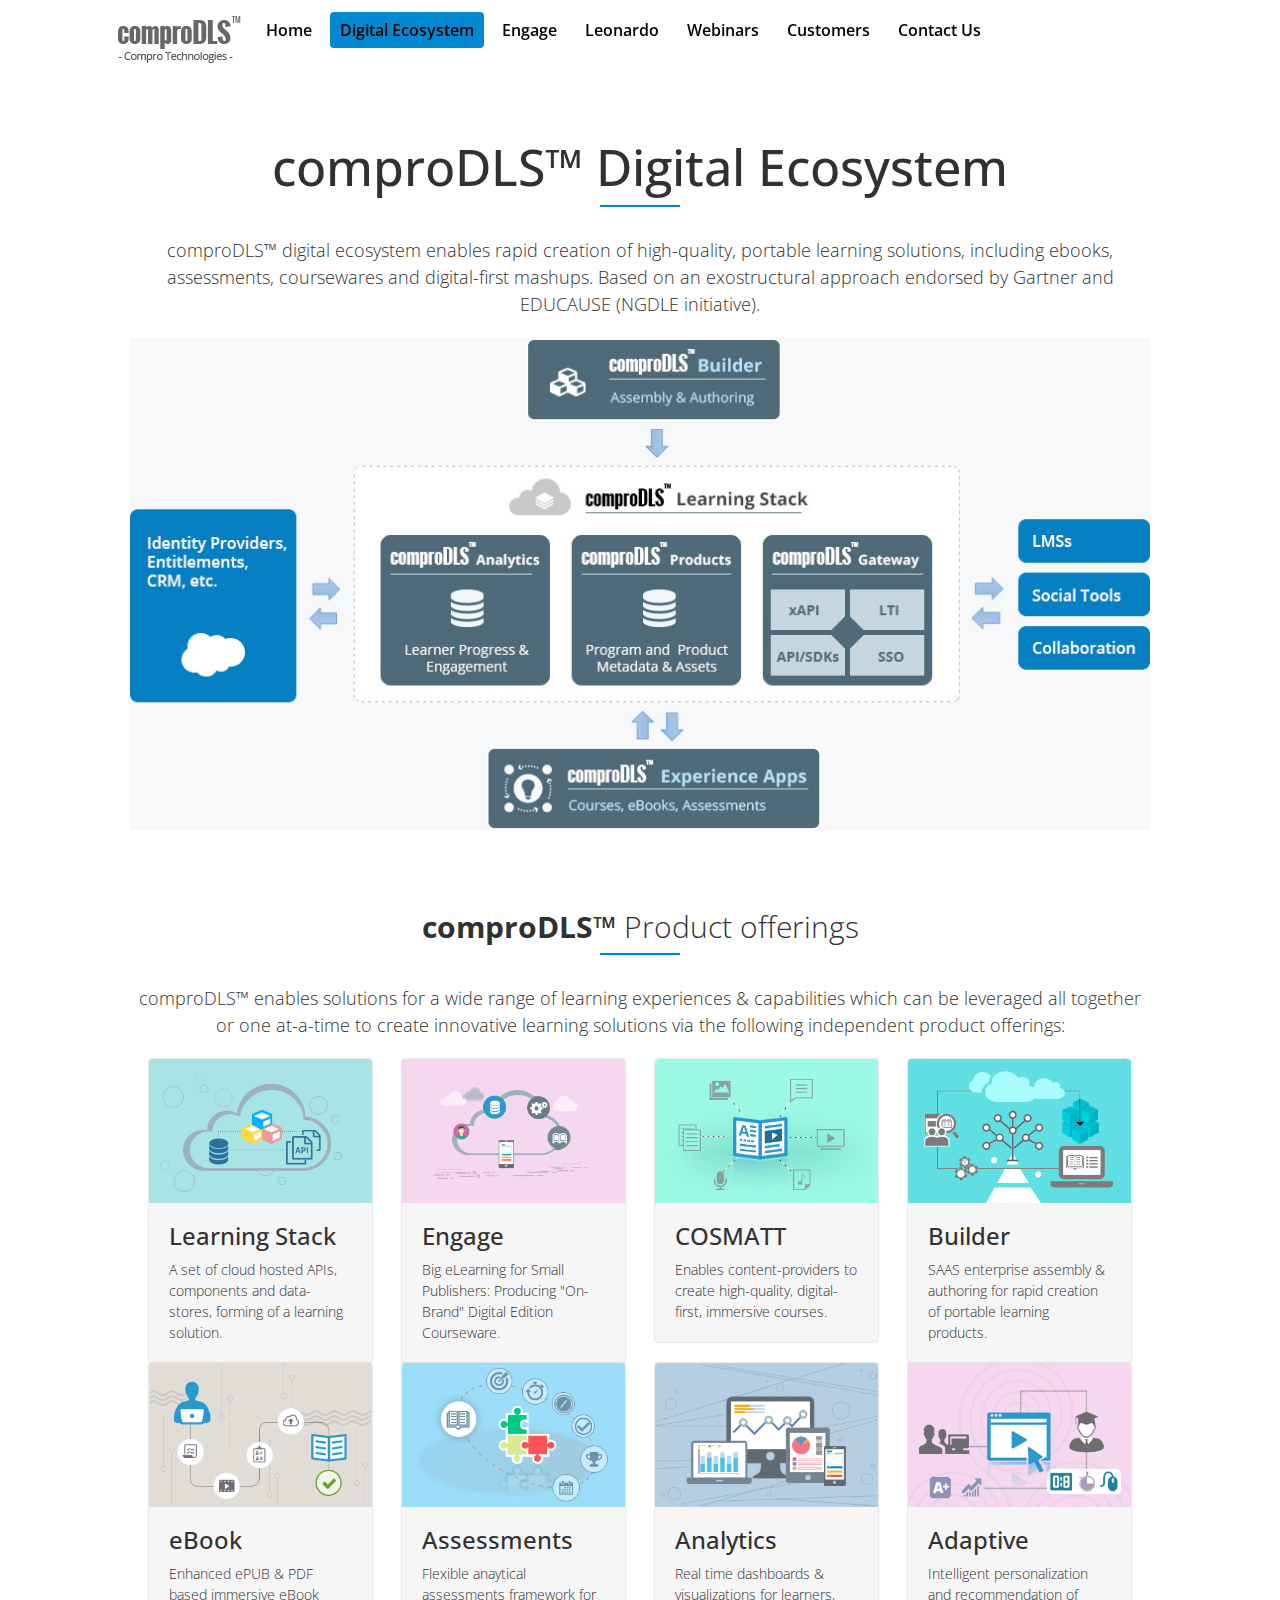
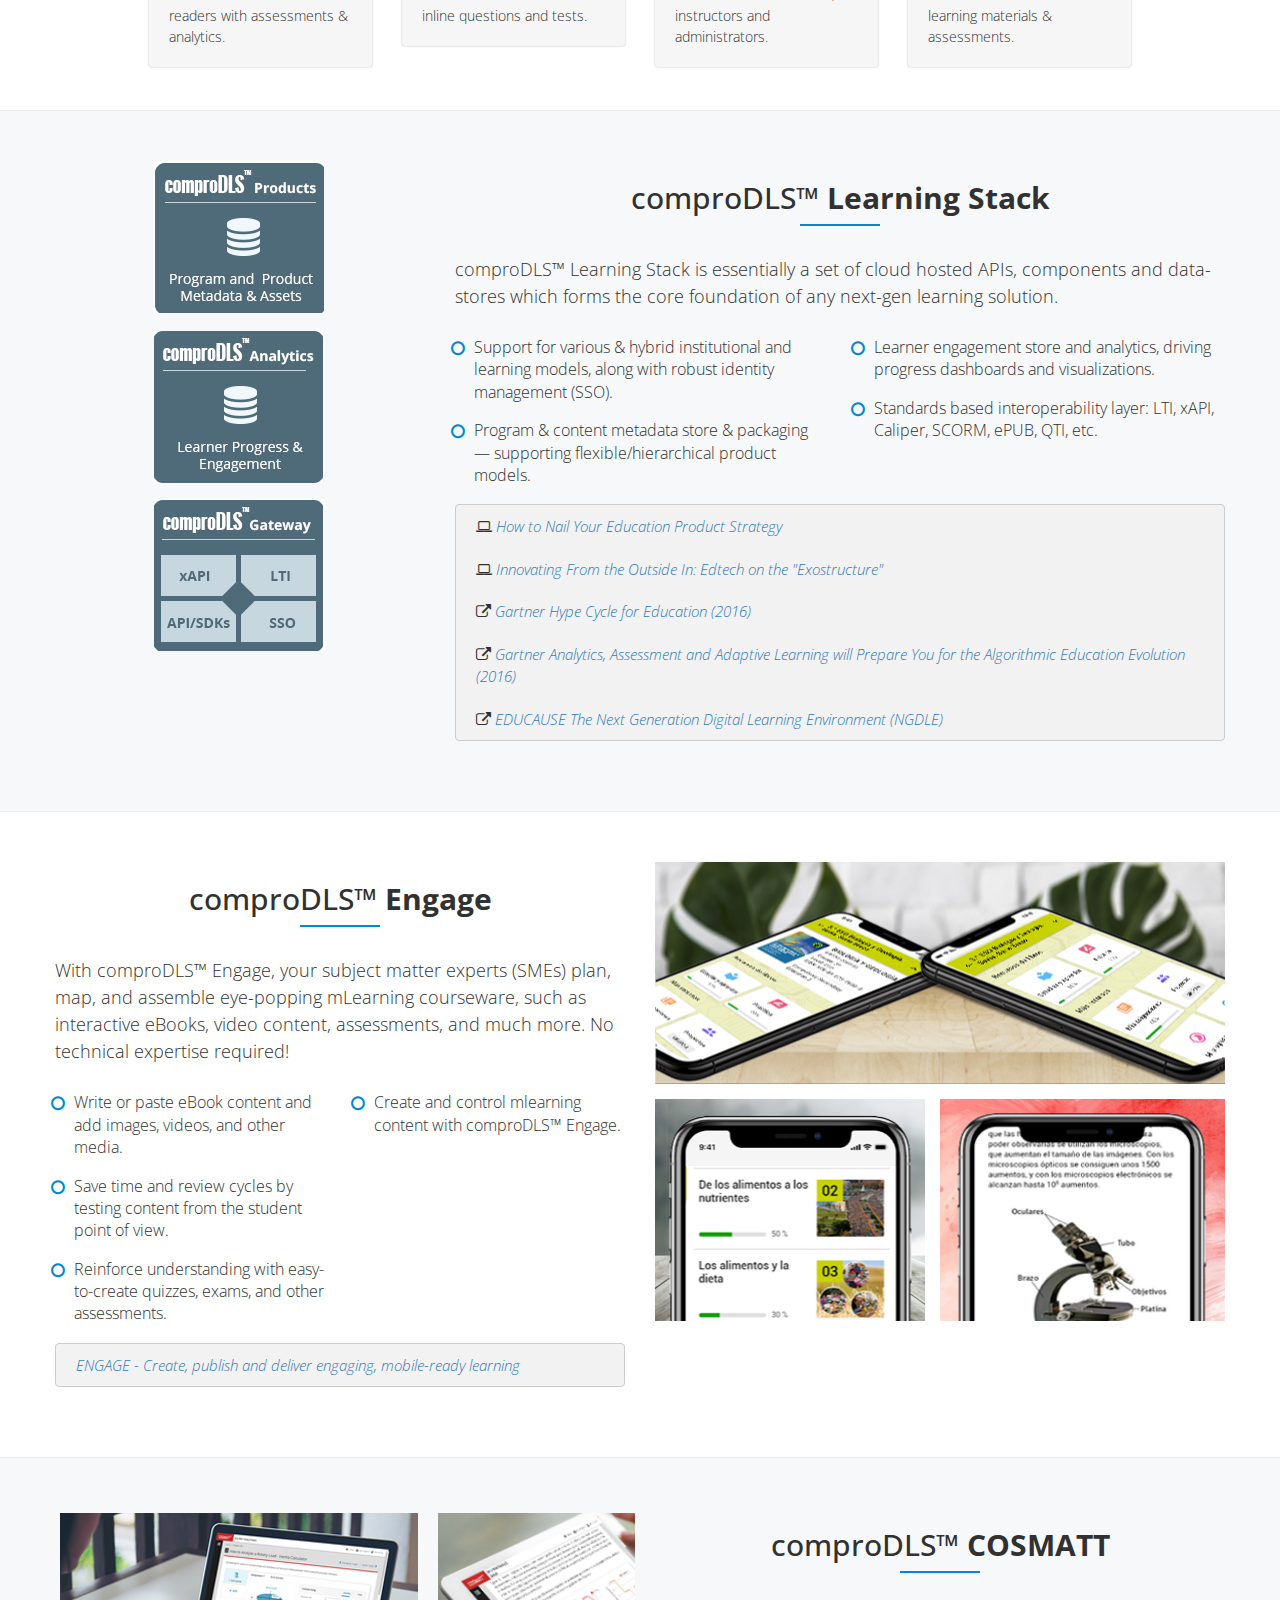
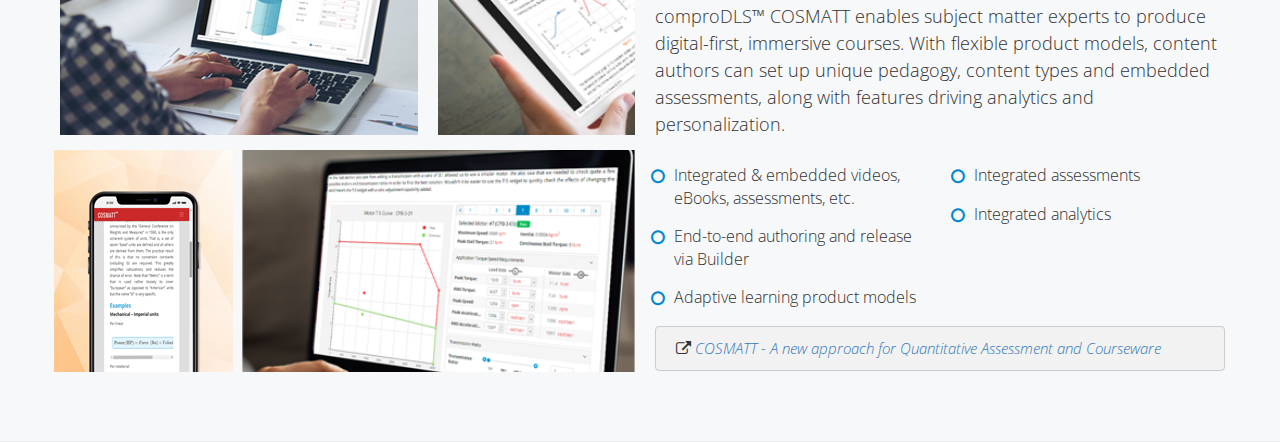
<file: digital-ecosystem.html>
<!DOCTYPE html>
<html lang="en">
<head>
  <title>Compro DLS</title>
  <meta charset="utf-8">
  <meta name="viewport" content="width=device-width, initial-scale=1">
  <link rel="stylesheet" href="https://maxcdn.bootstrapcdn.com/bootstrap/3.4.1/css/bootstrap.min.css">
  <link rel='stylesheet' type='text/css' media='screen' href='digital-ecosystem.css'>
  <meta property="og:image" content="www.comprodls.com/assets/images/Website-background.png">
  <script src="https://ajax.googleapis.com/ajax/libs/jquery/3.5.1/jquery.min.js"></script>
  <script src="https://maxcdn.bootstrapcdn.com/bootstrap/3.4.1/js/bootstrap.min.js"></script>
  <link rel="stylesheet" href="https://stackpath.bootstrapcdn.com/font-awesome/4.7.0/css/font-awesome.min.css">
  <link href="https://fonts.googleapis.com/css?family=Oswald:200,300,400,500,600,700" rel="stylesheet">
  <link rel="preconnect" href="https://fonts.gstatic.com">
  <link rel="stylesheet" href="https://fonts.googleapis.com/css?family=Sofia">
  <link href="https://fonts.googleapis.com/css2?family=Open+Sans:wght@300&display=swap" rel="stylesheet">
</head>


<body>
    <!-- navigation bar start -->
    <nav class="navbar navbar-fixed-top navbar-default" >
        <div class="container-fluid">
          <div class="navbar-header">
              <button type="button" class="navbar-toggle" data-toggle="collapse" data-target="#myNavbar">
                  <span class="icon-bar"></span>
                  <span class="icon-bar"></span>
                  <span class="icon-bar"></span>                        
              </button>
            <a class="navbar-brand" href="#">  <img src="img/logo-header-black.png"></a>
          </div>
          <ul class="nav navbar-nav  collapse navbar-collapse" style="color: white;">
            <li ><a href="#" data-toggle="tooltip" data-placement="top" title="Home">Home</a></li>
            <li class="active" data-toggle="tooltip" data-placement="top" title="Digital Ecosystem"><a href="#">Digital Ecosystem</a></li>
            <li><a href="#"  data-toggle="tooltip" data-placement="top" title="Engage">Engage</a></li>
            <li><a href="#" data-toggle="tooltip" data-placement="top" title="Leonardo">Leonardo</a></li>
            <li><a href="#" data-toggle="tooltip" data-placement="top" title="Webinars">Webinars</a></li>
            <li><a href="#" data-toggle="tooltip" data-placement="top" title="Customers">Customers</a></li>
            <li><a href="#" data-toggle="tooltip" data-placement="top" title="Contact Us">Contact Us</a></li>
          </ul>
        </div>
      </nav>
    <!-- navigation bar end -->
    <!-- main container -->
    <div class="main-container" >
        <div class="intro-container">
            <div class="intro">
                <h1>
                    comproDLS™ Digital Ecosystem
                </h1>
            </div>
            <div class="colored-line"></div>
            <p class="description">
                comproDLS™ digital ecosystem enables rapid creation of high-quality, portable learning solutions, including ebooks, assessments, coursewares and digital-first mashups. Based on an exostructural approach endorsed by Gartner and EDUCAUSE (NGDLE initiative).
            </p>
            <img src="img/digital-ecosystem.jpg" >
            <div class="4Sections">
                <div>
                    
                </div>
            </div>
        </div>

        <div class="product-container">
            <div class="intro2">
                <h1 class="small-headline"><strong>comproDLS™</strong> Product offerings</h1>
                <div class="colored-line"></div>
                <p class="description">
                    comproDLS™ enables solutions for a wide range of learning experiences & capabilities which can be leveraged all together or one at-a-time to create innovative learning solutions via the following independent product offerings:
                </p>
            </div>    
            <div>
                 <div class="col-6 col-md-3" >
                     <div class="product-intro">
                         <div class="widget-top-overflow text-white">
                             <img src="img/graphic-learning-stack.png">
                        </div>
                        <div class="product-description">
                            <h3>Learning Stack</h3>
                            <p>
                                A set of cloud hosted APIs, components and data-stores, forming  of a learning solution.
                            </p>
                        </div>
                    </div>
                </div>
                <div class="col-6 col-md-3" >
                    <div class="product-intro">
                        <div class="widget-top-overflow text-white">
                            <img src="img/graphic-engage.png">
                       </div>
                       <div class="product-description">
                           <h3>Engage</h3>
                           <p>
                            Big eLearning for Small Publishers: Producing "On-Brand" Digital Edition Courseware.
                           </p>
                       </div>
                    </div>
                </div>
                <div class="col-6 col-md-3" >
                    <div class="product-intro">
                        <div class="widget-top-overflow text-white">
                            <img src="img/graphic-courseware.png">
                        </div>
                        <div class="product-description">
                            <h3>COSMATT</h3>
                            <p>
                                Enables content-providers to create high-quality, digital-first, immersive courses.
                            </p>
                        </div>
                    </div>
                </div>
            
                <div class="col-6 col-md-3" >
                    <div class="product-intro">
                        <div class="widget-top-overflow text-white">
                            <img src="img/graphic-builder.png">
                        </div>
                        <div class="product-description">
                            <h3>Builder</h3>
                            <p>
                                SAAS enterprise assembly & authoring for rapid creation of portable learning products.
                            </p>
                        </div>
                    </div>
                </div>
                </div>
                <!-- second row start -->
                <div class="col-6 col-md-3" >
                    <div class="product-intro">
                        <div class="widget-top-overflow text-white">
                            <img src="img/graphic-ebook.png">
                        </div>
                        <div class="product-description">
                            <h3>eBook</h3>
                            <p>
                                Enhanced ePUB & PDF based immersive eBook readers with assessments & analytics.
                            </p>
                        </div>
                    </div>
                </div>
                <div class="col-6 col-md-3" >
                    <div class="product-intro">
                        <div class="widget-top-overflow text-white">
                            <img src="img/graphic-assessments.png">
                        </div>
                        <div class="product-description">
                            <h3>Assessments</h3>
                            <p>
                                Flexible anaytical assessments framework for inline questions and tests.
                            </p>
                        </div>
                    </div>
                </div>
                <div class="col-6 col-md-3" >
                    <div class="product-intro">
                        <div class="widget-top-overflow text-white">
                            <img src="img/graphic-analytics.png">
                        </div>
                        <div class="product-description">
                            <h3>Analytics</h3>
                            <p>
                                Real time dashboards & visualizations for learners, instructors and administrators.
                            </p>
                        </div>
                    </div>
                </div>
                <div class="col-6 col-md-3" >
                    <div class="product-intro">
                        <div class="widget-top-overflow text-white">
                            <img src="img/graphic-adaptive.png">
                        </div>
                        <div class="product-description">
                            <h3>Adaptive</h3>
                            <p>
                                Intelligent personalization and recommendation of learning materials & assessments.
                            </p>
                        </div>
                    </div>
                </div>
            
        </div>



        <!-- <div class="product-container2">
            kmlkmlk

            kmlkmlk
            lk
            <img alt="Learning Stack" src="img/learning-stack.png" class="img-responsive">
        </div> -->
        <div class="grey-bg "> 
        <div class="container">
            <div class="row">
                <div class="col-md-8 col-md-push-4">
                    <div class="section-header">
                        <h2 class="dark-text">
                            comproDLS™ <strong>Learning Stack</strong>
                        </h2>
                        <div class="colored-line">
                        </div>
                    </div>
                    <p class="section-description">
                        comproDLS™ Learning Stack is essentially a set of cloud hosted APIs, components and data-stores which forms the core foundation of any next-gen learning solution.
                    </p>
                    <div class="row">
                        <div class="col-md-6">
                            <ul class="unstyled icon-list">
                                <li>Support for various &amp; hybrid institutional and learning models, along with robust identity management (SSO).</li>
                                <li>Program &amp; content metadata store &amp; packaging — supporting flexible/hierarchical product models.</li>
                            </ul>
                        </div>
                        <div class="col-md-6">
                            <ul class="unstyled icon-list">
                                <li>Learner engagement store and analytics, driving progress dashboards and visualizations.</li>
                                <li>Standards based interoperability layer: LTI, xAPI, Caliper, SCORM, ePUB, QTI, etc.</li>
                            </ul>
                        </div>
                    </div>
                    <div class="product-footer">
                        <p class="additional-info">
                            <em><i class="fa fa-laptop"></i> 
                                <a href="http://webinar.comprodls.com/webinar-4/" target="_blank">How to Nail Your Education Product Strategy
                                </a>
                            </em>
                        </p>
                        <p class="additional-info">
                            <em><i class="fa fa-laptop"></i> 
                                <a href="http://webinar.comprodls.com/exostructure/" target="_blank">
                                    Innovating From the Outside In: Edtech on the "Exostructure"
                                </a>
                            </em>
                        </p>
                        <p class="additional-info">
                            <em><i class="fa fa-external-link"></i> 
                                <a href="https://www.gartner.com/doc/3364119/hype-cycle-education-" target="_blank">
                                    Gartner Hype Cycle for Education (2016)
                                </a>
                            </em>
                        </p>
                        <p class="additional-info">
                            <em><i class="fa fa-external-link"></i> 
                                <a href="https://www.gartner.com/doc/3237119/analytics-assessment-adaptive-learning-prepare" target="_blank">
                                    Gartner Analytics, Assessment and Adaptive Learning will Prepare You for the Algorithmic Education Evolution (2016)
                                </a>
                            </em>
                        </p>
                        <p class="additional-info">
                            <em><i class="fa fa-external-link"></i> 
                                <a href="https://library.educause.edu/resources/2014/9/next-generation-digital-learning-environment-initiative" target="_blank">
                                    EDUCAUSE The Next Generation Digital Learning Environment (NGDLE)
                                </a>
                            </em>
                        </p>
                    </div>
                </div>
                <div class="col-md-4 col-md-pull-8">
                    <div class="learning-stack-img">
                        <img alt="Learning Stack" src="img/learning-stack.png" class="img-responsive">
                    </div>
                </div>
            </div>
        </div>
        </div>



        <section class="section-wrapper white-bg-border product courseware" id="engage-product">
            <div class="container">
                <div class="row">
                    <div class="col-md-6">
                        <div class="section-header">
                            <h2 class="dark-text">
                                comproDLS™ <strong>Engage</strong>
                            </h2>
                        <div class="colored-line">
                        
                        </div>
                        </div>
                        <p class="section-description">
                            With comproDLS™ Engage, your subject matter experts (SMEs) plan, map, and assemble eye-popping mLearning courseware, such as interactive eBooks, video content, assessments, and much more. No technical expertise required!
                        </p>
                        <div class="row">
                            <div class="col-md-6">
                                <ul class="unstyled icon-list">
                                    <li>
                                        Write or paste eBook content and add images, videos, and other media.
                                    </li>
                                    <li>
                                        Save time and review cycles by testing content from the student point of view.
                                    </li>
                                    <li>
                                        Reinforce understanding with easy-to-create quizzes, exams, and other assessments.
                                    </li>
                                </ul>
                            </div>
                            <div class="col-md-6">
                                <ul class="unstyled icon-list">
                                    <li>
                                        Create and control mlearning content with comproDLS™ Engage.
                                    </li>
                                </ul>
                            </div>
                        </div>
                        <div class="product-footer">
                            <p class="additional-info">
                                <em>
                                    <a href="/engage">
                                        ENGAGE - Create, publish and deliver engaging, mobile-ready learning
                                    </a>
                                </em>
                            </p>
                        </div>
                    </div>
                    <div class="col-md-6" style=" height: 100%;">
                        <div style="padding:60px 10px 40px;height: 222px;background: no-repeat center;background-size: cover;background-image: url('img/engage-1-thumb.png');">
                        </div>

                        <div class="col-md-6" style="padding: 0;">
                            <div style="margin:15px 15px 0 0;height:222px; background: no-repeat center;background-size: cover;background-image: url('img/engage-2-thumb.png');"></div>
                        </div>
                        <div class="col-md-6" style="padding: 0;">
                            <div style="margin:15px 0 0 0;height:222px; background: no-repeat center;background-size: cover;background-image: url('img/engage-3-thumb.png');"></div>
                        </div>
                    </div>
                </div>
            </div>
        </section>

        <section class="section-wrapper grey-bg product courseware" id="courseware-product">
            <div class="container">
                <div class="row">
                    <div class="col-md-6 col-md-push-6">
                        <div class="section-header">
                            <h2 class="dark-text">
                                comproDLS™ <strong>COSMATT</strong>
                            </h2>
                            <div class="colored-line">
                                
                            </div>
                        </div>
                        <p class="section-description">
                            comproDLS™ COSMATT enables subject matter experts to produce digital-first, immersive courses. With flexible product models, content authors can set up unique pedagogy, content types and embedded assessments, along with features driving analytics and personalization.
                        </p>
                        <div class="row">
                            <div class="col-md-6">
                                <ul class="unstyled icon-list">
                                    <li>Integrated &amp; embedded videos, eBooks, assessments, etc.</li>
                                    <li>End-to-end authoring and release via Builder</li>
                                    <li>Adaptive learning product models</li>
                                </ul>
                            </div>
                            <div class="col-md-6">
                                <ul class="unstyled icon-list">
                                    <li>Integrated assessments</li>
                                    <li>Integrated analytics</li>
                                </ul>
                            </div>
                        </div>
                        <div class="product-footer">
                            <p class="additional-info">
                                <em><i class="fa fa-external-link"></i> 
                                    <a href="https://cosmatt.comprodls.com/" target="_blank">COSMATT - A new approach for Quantitative Assessment and Courseware
                                    </a>
                                </em>
                            </p>
                        </div>
                    </div>
                    <div class="col-md-6 col-md-pull-6 text-center" style="height: 100%;display: inline-block;padding:5px 5px 10px;">
                        <div class="col-md-8" style="display: inline-block;height: 222px">
                            <div style="margin: 0 5px 0 0;background: no-repeat center;height: 222px;background-size:  no-repeat center;background-image: url('img/courseware-1-thumb.png')"></div>
                        </div>
                        <div class="col-md-4" style="display: inline-block;height: 222px;background: no-repeat center;background-size: cover;background-image: url('img/courseware-2-thumb.png');">
                        </div>
                    </div>
                    <div class="col-md-6 col-md-pull-6 text-center" style="height: 100%;display: inline-block;padding:5px 5px 10px;">
                        <div class="col-md-4" style="display: inline-block;padding: 0;">
                            <div style="background: no-repeat center;height: 222px;background-size:  no-repeat center;background-image: url('img/courseware-3-thumb.png')"></div>
                        </div>
                        
                        <div class="col-md-8" style="display: inline-block;padding: 0;height: 222px;background: no-repeat center;background-size: cover;background-image: url('img/courseware-4-thumb.png');">
                        </div>
                    </div>
                </div>
            </div>
        </section>
    </div>
<script>

$(function () {
  $(document).scroll(function () {
    var $nav = $(".navbar-fixed-top");
    console.log("hello")
    $nav.toggleClass('scrolled', $(this).scrollTop() > $nav.height());
  });
});
</script>
</body>
</html>
</file>
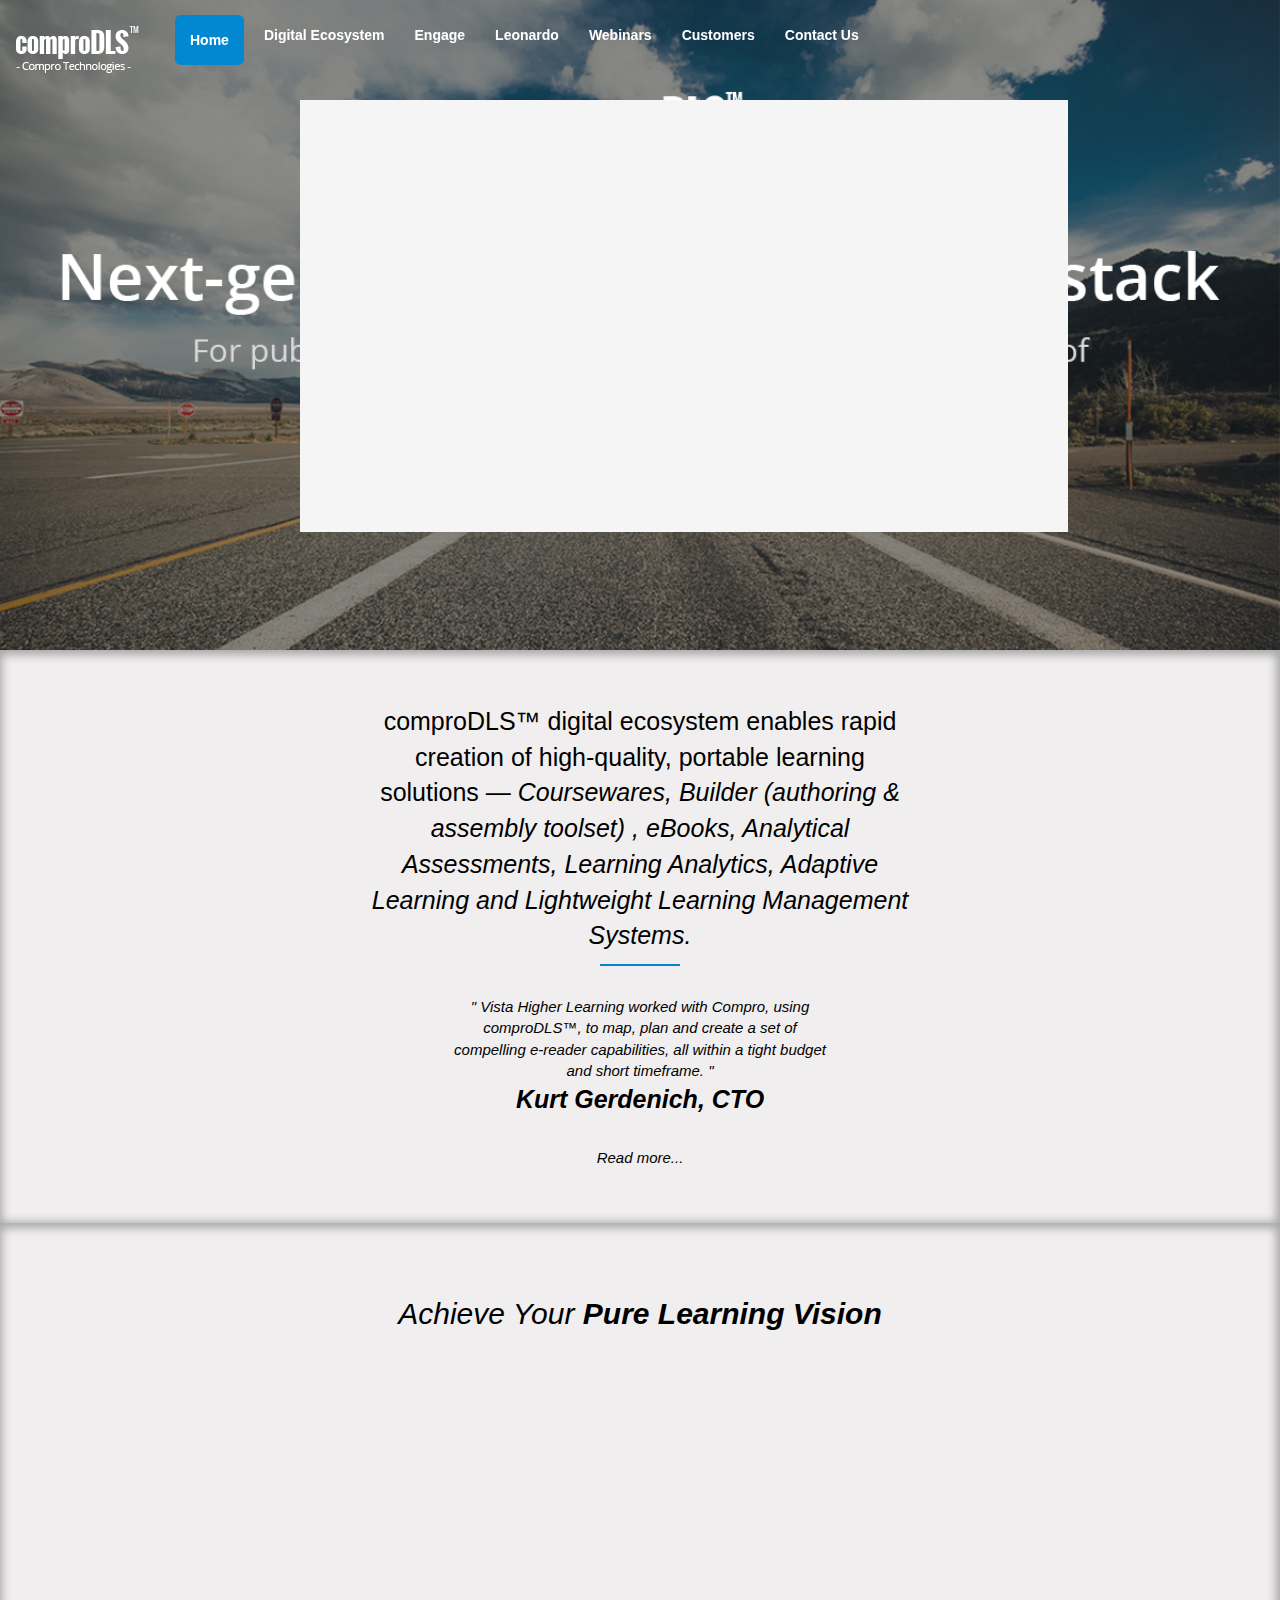
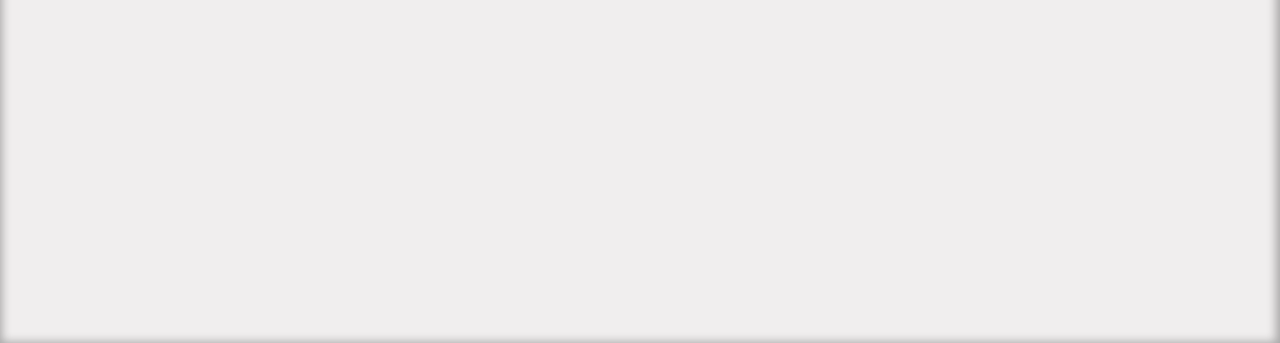
<file: index1.html>
<!DOCTYPE html>
<html lang="en">
<head>
  <title>Compro DLS</title>
  <meta charset="utf-8">
  <meta name="viewport" content="width=device-width, initial-scale=1">
  <link rel="stylesheet" href="https://maxcdn.bootstrapcdn.com/bootstrap/3.4.1/css/bootstrap.min.css">
  <link rel='stylesheet' type='text/css' media='screen' href='main.css'>
  <meta property="og:image" content="www.comprodls.com/assets/images/Website-background.png">
  <script src="https://ajax.googleapis.com/ajax/libs/jquery/3.5.1/jquery.min.js"></script>
  <script src="https://maxcdn.bootstrapcdn.com/bootstrap/3.4.1/js/bootstrap.min.js"></script>
</head>
<body>

<nav class="navbar  navbar-default " >
  <div class="container-fluid">
    <div class="navbar-header">
        <button type="button" class="navbar-toggle" data-toggle="collapse" data-target="#myNavbar">
            <span class="icon-bar"></span>
            <span class="icon-bar"></span>
            <span class="icon-bar"></span>                        
        </button>
      <a class="navbar-brand" href="#">  <img src="img/logo-header-transparent.png"></a>
    </div>
    <ul class="nav navbar-nav  collapse navbar-collapse" style="color: white;">
      <li class="active"><a href="#">Home</a></li>
      <li><a href="#">Digital Ecosystem</a></li>
      <li><a href="#">Engage</a></li>
      <li><a href="#">Leonardo</a></li>
      <li><a href="#">Webinars</a></li>
      <li><a href="#">Customers</a></li>
      <li><a href="#">Contact Us</a></li>
    </ul>
  </div>
</nav>
<div class="main-container" >
    <div class="container1" style=" max-height: calc(70vw);">
      <div class="video-wrapper" >
        <iframe class="video-player" src="https://player.vimeo.com/video/179007370" width="768" height="432" frameborder="0" ></iframe>
      </div>

    </div>
    <div class="container2" style=" height: 10%;">
      <div class="description" >
        <p>comproDLS™ digital ecosystem enables rapid creation of high-quality, portable learning solutions —  
          <em>Coursewares,</em>
           <em>Builder </em><i>(authoring & assembly toolset)</i>
           <em>, eBooks, Analytical Assessments, Learning Analytics, Adaptive Learning<em> 
            and 
            <em>Lightweight Learning Management Systems.</em>

        </p>
        <div class="colored-line"></div>
        <p class="testimonial">
          " Vista Higher Learning worked with Compro, using comproDLS™, to map, plan and create a set of compelling e-reader capabilities, all within a tight budget and short timeframe. "
        </p>
        <strong>Kurt Gerdenich, CTO</strong>
        <p class="testimonial">Read more...</p> 
      </div>

    </div>
    <div class="container2" style="height: calc(56.25vw);">
      <div class="description" >
        <h2>
          Achieve Your
          <strong>
            Pure Learning Vision
          </strong>
        </h2>
        
      </div>
    </div>
</div>
</body>
</html>
</file>
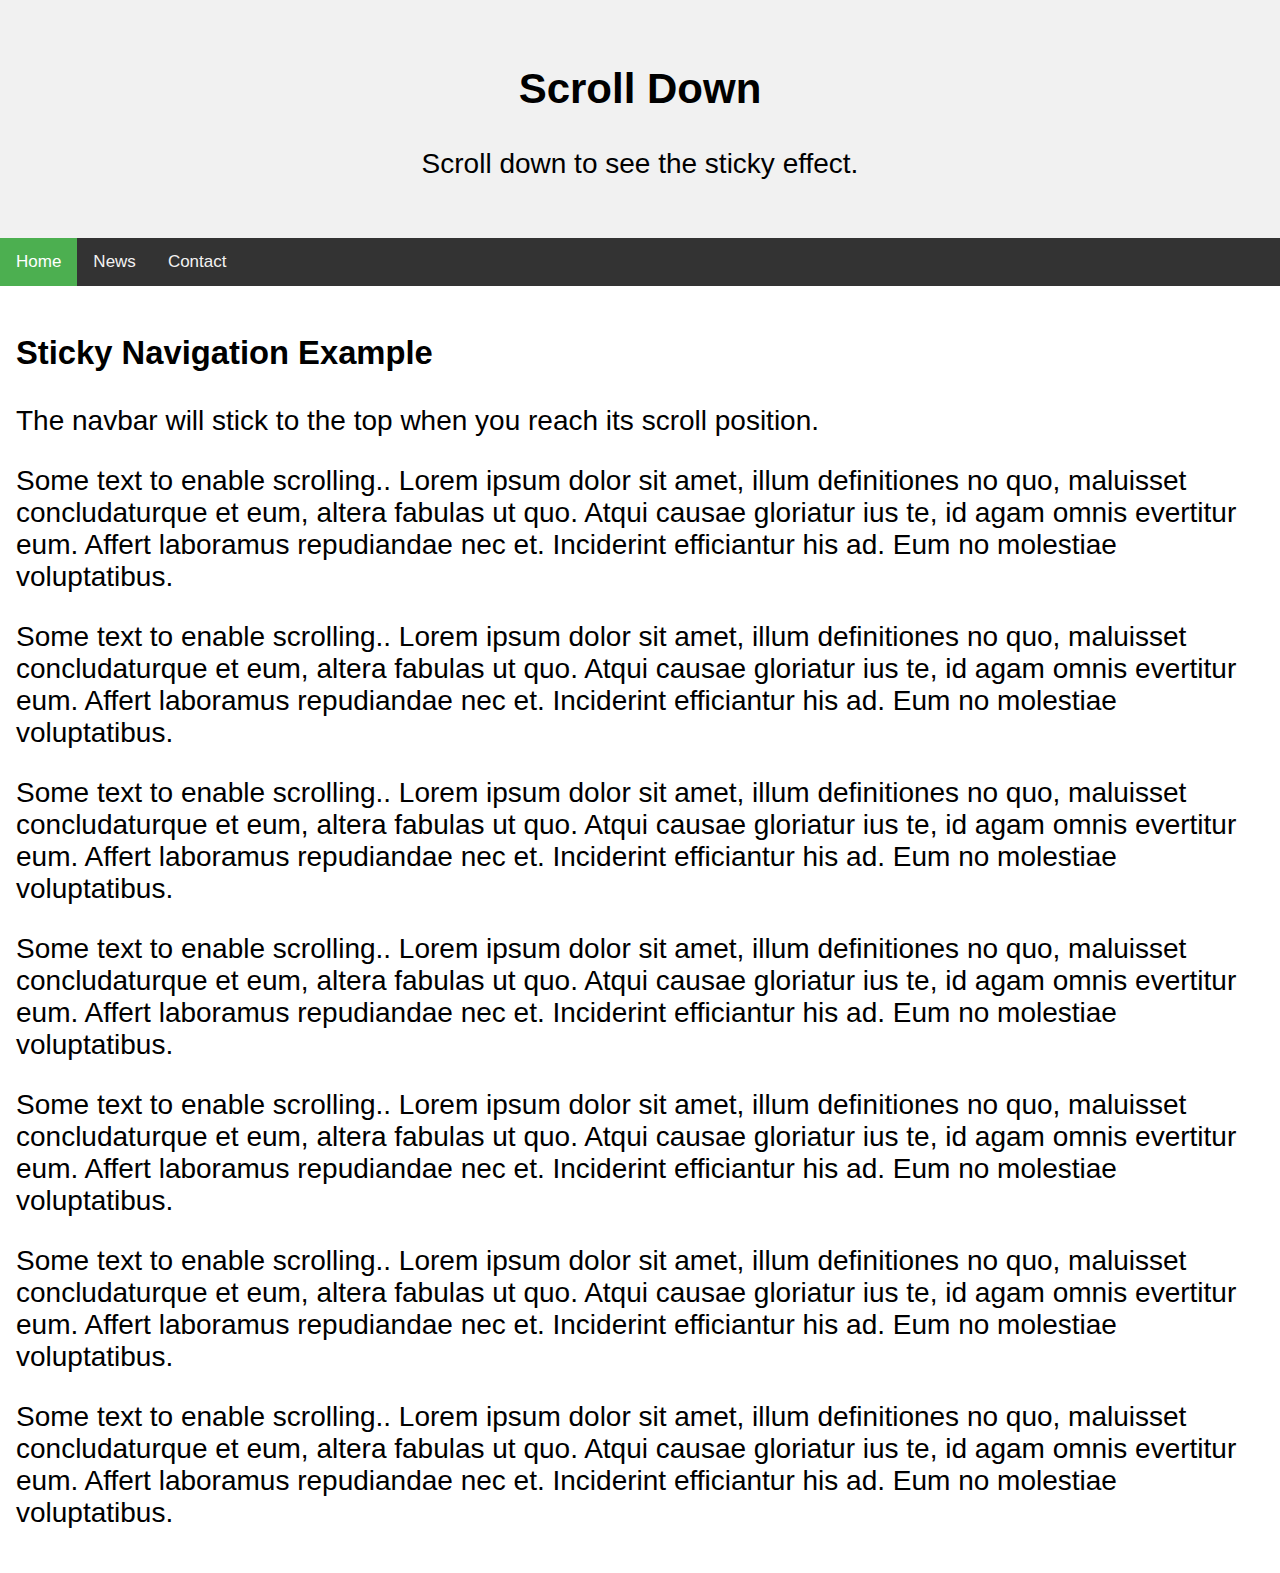
<file: temp.html>
<!DOCTYPE html>
<html>
<head>
<meta name="viewport" content="width=device-width, initial-scale=1">
<style>
body {
  margin: 0;
  font-size: 28px;
  font-family: Arial, Helvetica, sans-serif;
}

.header {
  background-color: #f1f1f1;
  padding: 30px;
  text-align: center;
}

#navbar {
  overflow: hidden;
  background-color: #333;
}

#navbar a {
  float: left;
  display: block;
  color: #f2f2f2;
  text-align: center;
  padding: 14px 16px;
  text-decoration: none;
  font-size: 17px;
}

#navbar a:hover {
  background-color: #ddd;
  color: black;
}

#navbar a.active {
  background-color: #4CAF50;
  color: white;
}

.content {
  padding: 16px;
}

.sticky {
  position: fixed;
  top: 0;
  width: 100%;
}

.sticky + .content {
  padding-top: 60px;
}
</style>
</head>
<body>

<div class="header">
  <h2>Scroll Down</h2>
  <p>Scroll down to see the sticky effect.</p>
</div>

<div id="navbar">
  <a class="active" href="javascript:void(0)">Home</a>
  <a href="javascript:void(0)">News</a>
  <a href="javascript:void(0)">Contact</a>
</div>

<div class="content">
  <h3>Sticky Navigation Example</h3>
  <p>The navbar will stick to the top when you reach its scroll position.</p>
  <p>Some text to enable scrolling.. Lorem ipsum dolor sit amet, illum definitiones no quo, maluisset concludaturque et eum, altera fabulas ut quo. Atqui causae gloriatur ius te, id agam omnis evertitur eum. Affert laboramus repudiandae nec et. Inciderint efficiantur his ad. Eum no molestiae voluptatibus.</p>
  <p>Some text to enable scrolling.. Lorem ipsum dolor sit amet, illum definitiones no quo, maluisset concludaturque et eum, altera fabulas ut quo. Atqui causae gloriatur ius te, id agam omnis evertitur eum. Affert laboramus repudiandae nec et. Inciderint efficiantur his ad. Eum no molestiae voluptatibus.</p>
  <p>Some text to enable scrolling.. Lorem ipsum dolor sit amet, illum definitiones no quo, maluisset concludaturque et eum, altera fabulas ut quo. Atqui causae gloriatur ius te, id agam omnis evertitur eum. Affert laboramus repudiandae nec et. Inciderint efficiantur his ad. Eum no molestiae voluptatibus.</p>
  <p>Some text to enable scrolling.. Lorem ipsum dolor sit amet, illum definitiones no quo, maluisset concludaturque et eum, altera fabulas ut quo. Atqui causae gloriatur ius te, id agam omnis evertitur eum. Affert laboramus repudiandae nec et. Inciderint efficiantur his ad. Eum no molestiae voluptatibus.</p>
  <p>Some text to enable scrolling.. Lorem ipsum dolor sit amet, illum definitiones no quo, maluisset concludaturque et eum, altera fabulas ut quo. Atqui causae gloriatur ius te, id agam omnis evertitur eum. Affert laboramus repudiandae nec et. Inciderint efficiantur his ad. Eum no molestiae voluptatibus.</p>
  <p>Some text to enable scrolling.. Lorem ipsum dolor sit amet, illum definitiones no quo, maluisset concludaturque et eum, altera fabulas ut quo. Atqui causae gloriatur ius te, id agam omnis evertitur eum. Affert laboramus repudiandae nec et. Inciderint efficiantur his ad. Eum no molestiae voluptatibus.</p>
  <p>Some text to enable scrolling.. Lorem ipsum dolor sit amet, illum definitiones no quo, maluisset concludaturque et eum, altera fabulas ut quo. Atqui causae gloriatur ius te, id agam omnis evertitur eum. Affert laboramus repudiandae nec et. Inciderint efficiantur his ad. Eum no molestiae voluptatibus.</p>
</div>

<script>
window.onscroll = function() {myFunction()};

var navbar = document.getElementById("navbar");
var sticky = navbar.offsetTop;

function myFunction() {
  if (window.pageYOffset >= sticky) {
    navbar.classList.add("sticky")
  } else {
    navbar.classList.remove("sticky");
  }
}
</script>

</body>
</html>
</file>
<file: digital-ecosystem.css>
body{
    background-color:white;
    font-family: 'Open Sans',Sans-serif;
    font-size: 18px;
    line-height: 28px;
    font-weight: 300;
    color: #313131;
    text-align: center;
    line-height: 1.5;
}


.navbar{
    min-height: 70px;
    /* position: fixed; */
    top: 0;
    width: 100%;
    padding:0 8%;
    margin: 0;
    z-index: 10;
    background-color: transparent;
    border: transparent;
}
.navbar-fixed-top.scrolled {
    background-color: #eee !important;
    border: thin;
    transition: background-color border 200ms linear;
  }
  
.navbar-header
{
    height: 70px;
    width: auto;
    padding: 0;
}
.navbar-nav{
    left:20%;
    position: absolute;
    margin: 10px 0 0 0; 
}

.navbar .navbar-nav  .active a {
    background-color:#0288d1;
    border-radius: 4px;
    color:  #fff ;
}

.navbar .navbar-nav a:link{
    padding:8px 10px;
    font-weight: 600;
    font-size: 16px;
    color: black;

}
.navbar-nav li a:hover {
    color: #008ed6;
}
.navbar .navbar-nav li{
    padding: 2px 8px 2px 0px;
    /* position: relative;
    display: block; */
}
.navbar .navbar-nav ul{

position: relative;
    display: block;
}


/* main */

.intro-container{
    height: auto;
    margin: 140px 9% 0 ;
    padding: 0 15px 40px;
}
.intro{
    /* background-color:whitesmoke; */
    text-align: center;
    
}

.intro h1{
    font-size: 50px;
    font-weight: 500;
    text-align: center;
    margin: 20px 0 10px;
}

.colored-line{
    margin-top: 20px;
    background: #0288d1 0 0;
    height: 2px;
    width: 80px;
    display: block;
    margin: auto;
}

p{
    text-align: center;
    margin: 30px 0 20px;
}
img{
    margin: 0 auto;
    max-width: 100%;
    height: auto;
    display: block;
}

/* second container */
.intro2 h1{
    font-size: 30px;
    font-weight: 300;
    text-align: center;
    margin: 20px 0 10px;
}
.product-container{
    /* background-color:red; */
    height: 800px;
    margin: 40px 10.5% 0 10.5%;
    padding: 0 0 40px;
}
.product-intro{
    border-radius: 3px;
    box-shadow: 0 0 2px rgba(0,0,0,.3);
    background-color: #f6f6f6;
    font-size: 14px;
    /* padding: 15px 15px; */
    height: 100%;
}

.widget-top-overflow {
    border-top-left-radius: 4px;
    border-top-right-radius: 4px;

}
.product-description{
    text-align:left;
     padding: 0px 20px 10px;
     height: 100%;
}
.product-description p{
    text-align: left;
    padding: 0 0 10px;
    margin: 0;
}

/* .row-flex{
    margin:0 15px;
    display: flex;
    flex-wrap: wrap;
    padding: 0 0 20px 0;
} */





.grey-bg {
    border-top: 1px solid #eaebec;
    border-bottom: 1px solid #eaebec;
    background: #f7f8fa;
}

.container{
    margin-right: auto;
    margin-left: auto;
    padding-left: 15px;
    padding-right: 15px;
    padding: 50px 0;
}
/* .col-md-4 {
    
} */

.product .learning-stack-imgimg {
    display: block;
    margin: 20px auto;
    height: auto;
}
.icon-list{
    
    padding: 8px 0 0 0;
    font-size: 16px;
    line-height: 1.4;
    text-align: left;
}
.icon-list li{
    margin-left: 25px;
    padding: 8px 0;
}
.section-description{
margin: 30px 0 10px;
text-align: left;
}
.product-footer{
    /* margin-top: 20px; */
    border: solid 1px #cccccc;
    border-radius: 4px;
    background-color: #f2f2f2;
    margin-bottom: 20px;
    line-height: 1.5;
}

.additional-info{
font-size: 15px;
padding: 10px 20px;
margin: 0;
text-align: left;
}
.icon-list li {
	position: relative;
	list-style: none;
	margin-left: 0;
	padding-left: 1.2em;
}
.icon-list  li:before {
	content: "\f10c";
    font-family: "FontAwesome";
    display: inline-block;
    color: #0288d1;
    position: absolute;
    left: -5px;
	height: 20px;
    width: 20px;
    top: 9px;   
    padding: 0 1px; 
}
</file>
<file: main.css>
/* .header{
    background-color: aqua;
    height: 40px;
    width:100%;
    padding:10px;
    float:left;
    border:5px solid black;
} */

.navbar{
    position: fixed ;
    top:10px;
    left:0;
    height: auto;
    padding:0 0 10px 0;
    width: 100vw;
    background: transparent;
    /* background-color: white; */
    border: 0px;
    display:block;
}
.navbar-toggle{
    margin: 5px 80px 0 0;
}
.navbar .navbar-nav li a {
    color: white;    
    font-weight:bold;
}

.container1{
    background-color: black;
    height: 650px;
    width:100%;
    background:url("img/Website-background.png") no-repeat center center/cover ;
}
.container2{
    background-color:#f0eeee;
    height: 650px;
    
    /* background:red ; */
    padding: 0 100px; 
    color: black;
    box-shadow: -1px 2px 10px 3px rgba(0,0,0,.3) inset;
    
}
.navbar .navbar-nav  .active a {
    background-color:#0288d1;
    border-radius: 10%;
    color: white;
    margin: 5px;
}
.video-player
{
    /* background-color: red; */
    top:100px;
    left: 300px;
    display: block;
    position: relative;
   background-color:whitesmoke;
    max-width: calc(100vw); 
    max-height: calc(60vw);
}

.description{
    font-size: 25px;
    margin: 0% 10% 0 10%;
    /* background-color:whitesmoke; */
    text-align: center;
    padding: 5% 15%;
}
.main-container{
    background-color: #f0eeee;
}

.colored-line{
    background: #0288d1 0 0;;
    height: 2px;
    width: 80px;
    display: block;
    margin: auto;
}
.testimonial
{
    width: 70%;
    margin: 30px auto 0;
    font-style: italic;
    font-size: 15px;
}
</file>
